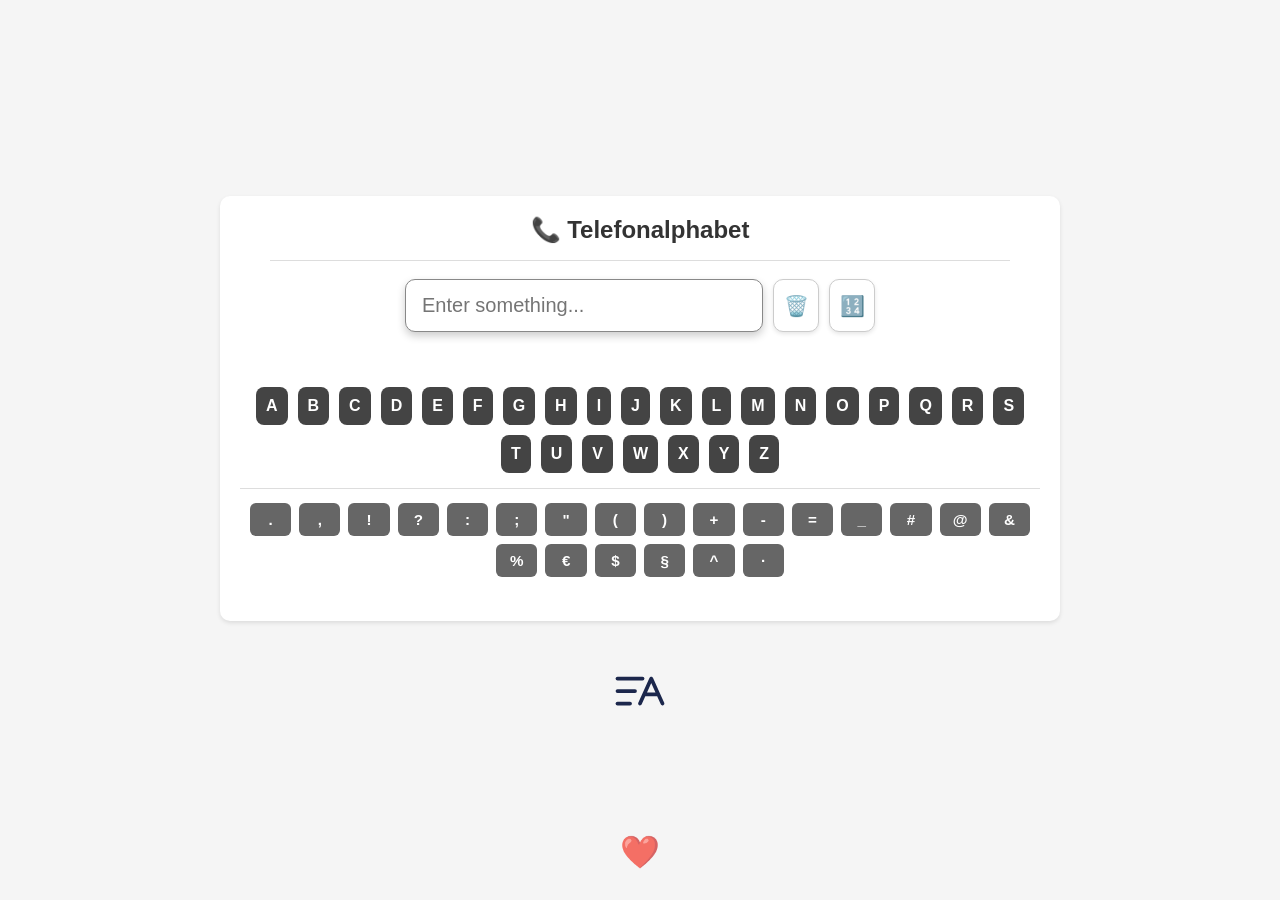
<file: index.html>
<!DOCTYPE html>
<html lang="de">
<head>
    <meta charset="UTF-8">
    <meta name="viewport" content="width=device-width, initial-scale=1.0, viewport-fit=cover">
    <meta http-equiv="Content-Security-Policy"
          content="default-src 'self'; script-src 'self'; style-src 'self' https://fonts.googleapis.com; font-src https://fonts.gstatic.com; img-src 'self' data:; connect-src 'none'; frame-src 'none'; object-src 'none'; base-uri 'self';">
    <meta name="referrer" content="strict-origin-when-cross-origin">
    <title>Phonetic alphabet</title>
    <link rel="icon" type="image/svg+xml" href="[data-uri]">
    <link rel="apple-touch-icon" sizes="180x180" href="apple-touch-icon.png">
    <link rel="preconnect" href="https://fonts.googleapis.com">
    <link rel="preconnect" href="https://fonts.gstatic.com" crossorigin>
    <link rel="stylesheet" href="https://fonts.googleapis.com/css2?family=Roboto:wght@400;700&display=swap">
    <link rel="stylesheet" href="styles.css">
</head>
<body>
    <div class="container">
        <h1 class="page-title">📞 Telefonalphabet</h1>
        <hr class="page-title-divider">
        <div class="input-row">
            <div class="input-container">
                <input type="text" id="inputField" placeholder="Enter something..."
                       maxlength="30" inputmode="text"
                       autocomplete="off" autocorrect="off" autocapitalize="off" spellcheck="false" />
            </div>
            <button id="clearInput" class="clear-btn" title="Eingabe löschen" aria-label="Eingabe löschen">🗑️</button>
            <button id="openCounter" class="counter-btn" title="Zeichenzähler öffnen" aria-label="Zeichenzähler öffnen">🔢</button>
        </div>
        <p id="limitMsg" class="limit-msg">Maximum 30 characters reached</p>
        <div class="alphabet" id="alphabet"></div>
        <div class="info" id="info"></div>
    </div>
    <button id="showAlphabet">
        <svg class="icon" viewBox="0 0 24 24" fill="none" xmlns="http://www.w3.org/2000/svg" aria-label="Alphabet anzeigen">
            <path d="M13 7L3 7" stroke="#1C274C" stroke-width="1.5" stroke-linecap="round"/>
            <path d="M10 12H3" stroke="#1C274C" stroke-width="1.5" stroke-linecap="round"/>
            <path d="M8 17H3" stroke="#1C274C" stroke-width="1.5" stroke-linecap="round"/>
            <path d="M11.3161 16.6922C11.1461 17.07 11.3145 17.514 11.6922 17.6839C12.07 17.8539 12.514 17.6855 12.6839 17.3078L11.3161 16.6922ZM16.5 7L17.1839 6.69223C17.0628 6.42309 16.7951 6.25 16.5 6.25C16.2049 6.25 15.9372 6.42309 15.8161 6.69223L16.5 7ZM20.3161 17.3078C20.486 17.6855 20.93 17.8539 21.3078 17.6839C21.6855 17.514 21.8539 17.07 21.6839 16.6922L20.3161 17.3078ZM19.3636 13.3636L20.0476 13.0559L19.3636 13.3636ZM13.6364 12.6136C13.2222 12.6136 12.8864 12.9494 12.8864 13.3636C12.8864 13.7779 13.2222 14.1136 13.6364 14.1136V12.6136ZM12.6839 17.3078L17.1839 7.30777L15.8161 6.69223L11.3161 16.6922L12.6839 17.3078ZM21.6839 16.6922L20.0476 13.0559L18.6797 13.6714L20.3161 17.3078L21.6839 16.6922ZM20.0476 13.0559L17.1839 6.69223L15.8161 7.30777L18.6797 13.6714L20.0476 13.0559ZM19.3636 12.6136H13.6364V14.1136H19.3636V12.6136Z" fill="#1C274C"/>
        </svg>
    </button>
    <div id="alphabetPopup" class="popup">
        <div class="popup-content">
            <span class="close">&times;</span>
            <div class="popup-columns">
                <div>
                    <svg class="flag" viewBox="0 0 36 36" xmlns="http://www.w3.org/2000/svg" aria-label="Deutsches Telefonalphabet" role="img" preserveAspectRatio="xMidYMid meet">
                        <path fill="#FFCD05" d="M0 27a4 4 0 0 0 4 4h28a4 4 0 0 0 4-4v-4H0v4z"/>
                        <path fill="#ED1F24" d="M0 14h36v9H0z"/>
                        <path fill="#141414" d="M32 5H4a4 4 0 0 0-4 4v5h36V9a4 4 0 0 0-4-4z"/>
                    </svg>
                    <div id="germanAlphabet" class="popup-alphabet"></div>
                </div>
                <div>
                    <svg class="flag" viewBox="0 0 512 512" xmlns="http://www.w3.org/2000/svg" xmlns:xlink="http://www.w3.org/1999/xlink" aria-label="NATO Phonetic Alphabet" role="img" xml:space="preserve">
                        <path fill="#41479B" d="M473.655,423.724H38.345C17.167,423.724,0,406.557,0,385.379V126.621c0-21.177,17.167-38.345,38.345-38.345h435.31c21.177,0,38.345,17.167,38.345,38.345V385.38C512,406.557,494.833,423.724,473.655,423.724z"/>
                        <g fill="#F5F5F5">
                            <path d="M353.582,253.845l-25.316-5.626c-3.636-33.916-30.566-60.832-64.481-64.471l-5.629-25.33c-0.448-2.017-3.862-2.017-4.31,0l-5.615,25.27c-33.93,3.629-60.855,30.604-64.493,64.531l-25.319,5.626c-1.01,0.224-1.729,1.121-1.729,2.155s0.719,1.931,1.728,2.155l25.319,5.626c3.637,33.921,30.563,60.865,64.486,64.499l5.622,25.301c0.225,1.01,1.122,1.729,2.156,1.729s1.931-0.719,2.155-1.728l5.631-25.34c33.912-3.639,60.842-30.547,64.479-64.46l25.318-5.626c1.009-0.225,1.728-1.121,1.728-2.156S354.591,254.069,353.582,253.845z M323.797,247.225l-48.291-10.731L264.78,188.23C295.482,192.191,319.841,216.522,323.797,247.225z M247.222,188.222l-10.728,48.274l-48.276,10.728C192.178,216.522,216.521,192.181,247.222,188.222z M237.642,240.762L252.879,256h-83.81L237.642,240.762z M188.22,264.778l48.276,10.728l10.73,48.286C216.521,319.835,192.178,295.48,188.22,264.778z M256,342.931l-15.238-68.574L256,259.121V342.931z M256,252.879v-83.81l15.238,68.574L256,252.879z M264.788,323.733l10.717-48.228l48.29-10.731C319.84,295.471,295.484,319.767,264.788,323.733z M274.358,271.238L259.121,256h83.81L274.358,271.238z"/>
                            <path d="M141.241,258.207H17.655c-1.219,0-2.207-0.988-2.207-2.207s0.988-2.207,2.207-2.207h123.586c1.219,0,2.207,0.988,2.207,2.207S142.461,258.207,141.241,258.207z"/>
                            <path d="M494.345,258.207H370.759c-1.219,0-2.207-0.988-2.207-2.207s0.988-2.207,2.207-2.207h123.586c1.219,0,2.207,0.988,2.207,2.207S495.564,258.207,494.345,258.207z"/>
                            <path d="M256,143.448c-1.219,0-2.207-0.988-2.207-2.207v-35.31c0-1.219,0.988-2.207,2.207-2.207s2.207,0.988,2.207,2.207v35.31C258.207,142.461,257.219,143.448,256,143.448z"/>
                            <path d="M256,408.276c-1.219,0-2.207-0.988-2.207-2.207v-35.31c0-1.219,0.988-2.207,2.207-2.207s2.207,0.988,2.207,2.207v35.31C258.207,407.288,257.219,408.276,256,408.276z"/>
                        </g>
                    </svg>
                    <div id="natoAlphabet" class="popup-alphabet"></div>
                </div>
            </div>
        </div>
    </div>

    <div id="counterPopup" class="popup counter-popup" aria-hidden="true" role="dialog" aria-labelledby="counterTitle">
        <div class="popup-content counter-popup-content">
            <div class="counter-header">
                <h2 id="counterTitle" class="counter-title">Zeichenzähler</h2>
                <button type="button" class="counter-close" aria-label="Schließen" title="Schließen">&times;</button>
            </div>
            <textarea id="counterText" class="counter-textarea"
                      placeholder="Text eingeben oder einfügen..."
                      autocomplete="off" autocorrect="off" autocapitalize="off" spellcheck="false"></textarea>
            <div class="counter-footer">
                <div class="counter-count">Zeichen: <span id="counterValue">0</span></div>
                <div class="counter-max" id="counterMax">Max 20.000 Zeichen</div>
            </div>
        </div>
    </div>

    <div class="credit">
        <span class="credit-before">made with&nbsp;&nbsp;&nbsp;&nbsp;</span><span class="credit-heart">❤️</span><span class="credit-after">&nbsp;&nbsp;&nbsp;&nbsp;by <a href="https://www.eliasslt.de" target="_blank" rel="noopener noreferrer">elias</a></span>
    </div>
    <script src="script.js"></script>
</body>
</html>
</file>
<file: styles.css>
body {
    font-family: 'Roboto', Arial, sans-serif;
    background-color: #f5f5f5;
    color: #333;
    margin: 0;
    padding: 0;
    display: flex;
    flex-direction: column;
    align-items: center;
    justify-content: center;
    min-height: 100vh;
    text-align: center;
    transition: background-color 0.3s, color 0.3s;
    user-select: none;
}

.container {
    display: flex;
    flex-direction: column;
    align-items: center;
    width: 80%;
    max-width: 800px;
    margin: 20px;
    padding: 20px;
    background-color: white;
    border-radius: 10px;
    box-shadow: 0 2px 4px rgba(0, 0, 0, 0.1);
}

.page-title {
    font-size: 1.5rem;
    font-weight: 700;
    margin: 0 0 0 0;
    color: #333;
    text-align: center;
}

.page-title-divider {
    width: calc(100% - 60px);
    border: none;
    border-top: 1px solid #ddd;
    margin: 16px 0 18px 0;
}

.input-row {
    display: flex;
    align-items: center;
    gap: 10px;
    width: 100%;
    max-width: 470px;
    margin-bottom: 0;
}

.input-container {
    position: relative;
    flex: 1;
    min-width: 0;
}

.input-row,
.input-container {
    -webkit-user-select: auto;
    user-select: auto;
}

#inputField {
    padding: 14px 16px;
    width: 100%;
    font-size: 20px;
    border-radius: 10px;
    border: 1px solid #ccc;
    box-shadow: 0 2px 4px rgba(0, 0, 0, 0.1);
    box-sizing: border-box;
    transition: border-color 0.3s, box-shadow 0.3s;
    -webkit-user-select: text;
    user-select: text;
    touch-action: manipulation;
}

#inputField:focus {
    outline: none;
    border-color: #888;
    box-shadow: 0 4px 8px rgba(0, 0, 0, 0.2);
}

.clear-btn {
    flex-shrink: 0;
    align-self: stretch;
    display: flex;
    align-items: center;
    justify-content: center;
    width: 46px;
    font-size: 20px;
    background: white;
    border: 1px solid #ccc;
    border-radius: 10px;
    box-shadow: 0 2px 4px rgba(0, 0, 0, 0.1);
    cursor: pointer;
    transition: background-color 0.2s, box-shadow 0.2s;
    user-select: none;
}

.clear-btn:hover {
    background-color: #f5f5f5;
    color: #c0392b;
    box-shadow: 0 4px 8px rgba(0, 0, 0, 0.15);
}

.clear-btn:active {
    background-color: #ececec;
    box-shadow: 0 1px 3px rgba(0, 0, 0, 0.1);
}

.clear-btn:focus-visible {
    outline: 2px solid #888;
    outline-offset: 2px;
}

.counter-btn {
    flex-shrink: 0;
    align-self: stretch;
    display: flex;
    align-items: center;
    justify-content: center;
    width: 46px;
    font-size: 20px;
    background: white;
    border: 1px solid #ccc;
    border-radius: 10px;
    box-shadow: 0 2px 4px rgba(0, 0, 0, 0.1);
    cursor: pointer;
    transition: background-color 0.2s, box-shadow 0.2s;
    user-select: none;
}

.counter-btn:hover {
    background-color: #f5f5f5;
    box-shadow: 0 4px 8px rgba(0, 0, 0, 0.15);
}

.counter-btn:active {
    background-color: #ececec;
    box-shadow: 0 1px 3px rgba(0, 0, 0, 0.1);
}

.counter-btn:focus-visible {
    outline: 2px solid #888;
    outline-offset: 2px;
}

.alphabet {
    display: flex;
    flex-wrap: wrap;
    justify-content: center;
}

.alphabet div {
    margin: 5px;
    padding: 10px;
    background-color: #444;
    color: white;
    font-weight: bold;
    cursor: pointer;
    border-radius: 8px;
    transition: background-color 0.3s;
    user-select: none;
}

.alphabet div:hover {
    background-color: #666;
}

.special-chars {
    display: flex;
    flex-wrap: wrap;
    justify-content: center;
    margin-top: 10px;
    padding-top: 10px;
    border-top: 1px solid #ddd;
}

.special-chars div {
    margin: 4px;
    padding: 8px 10px;
    background-color: #666;
    color: white;
    font-weight: bold;
    font-size: 0.95em;
    cursor: pointer;
    border-radius: 6px;
    transition: background-color 0.3s;
    user-select: none;
    min-width: 1.4em;
    text-align: center;
}

.special-chars div:hover {
    background-color: #888;
}

.limit-msg {
    margin: 18px 0;
    font-size: 0.78em;
    color: #c0392b;
    opacity: 0;
    transform: translateY(-4px);
    transition: opacity 0.25s ease, transform 0.25s ease;
    pointer-events: none;
    user-select: none;
    text-align: center;
}

.limit-msg.show {
    opacity: 1;
    transform: translateY(0);
    animation: shake 0.3s ease;
}

@keyframes shake {
    0%   { transform: translateX(0); }
    25%  { transform: translateX(-5px); }
    50%  { transform: translateX(5px); }
    75%  { transform: translateX(-3px); }
    100% { transform: translateX(0); }
}

.info {
    margin-top: 20px;
    font-size: 1.2em;
    opacity: 0;
    transition: opacity 0.3s;
    width: 100%;
    word-break: break-word;
    overflow-wrap: break-word;
    user-select: text;
}

.info.show {
    opacity: 1;
}

.info p {
    margin: 4px 0;
}

#showAlphabet {
    margin-top: 20px;
    padding: 0;
    background: transparent;
    border: none;
    cursor: pointer;
}

#showAlphabet .icon {
    width: 60px;
    height: 60px;
    transition: transform 0.3s ease;
    user-select: none;
}

#showAlphabet:hover .icon {
    transform: scale(1.2);
}

#showAlphabet:focus-visible {
    outline: 2px solid #888;
    outline-offset: 4px;
    border-radius: 4px;
}

.popup {
    position: fixed;
    z-index: 100;
    inset: 0;
    background-color: rgba(0, 0, 0, 0.5);
    opacity: 0;
    visibility: hidden;
    transition: opacity 0.4s ease, visibility 0.4s ease;
    display: flex;
    align-items: center;
    justify-content: center;
}

.popup.open {
    opacity: 1;
    visibility: visible;
}

.popup-content {
    background-color: white;
    margin: 0;
    padding: 20px;
    border: 1px solid #888;
    width: 80%;
    max-width: 600px;
    box-shadow: 0 5px 15px rgba(0, 0, 0, 0.3);
    border-radius: 10px;
    max-height: 80vh;
    overflow-y: auto;
    transform: scale(0.9);
    transition: transform 0.4s ease;
}

.popup.open .popup-content {
    transform: scale(1);
}

.popup-content::-webkit-scrollbar             { width: 8px; }
.popup-content::-webkit-scrollbar-track       { background: #f1f1f1; border-radius: 10px; }
.popup-content::-webkit-scrollbar-thumb       { background-color: #c1c1c1; border-radius: 10px; border: 2px solid #f1f1f1; }
.popup-content::-webkit-scrollbar-thumb:hover  { background-color: #a8a8a8; }
.popup-content::-webkit-scrollbar-thumb:active { background-color: #888; }

.close {
    color: #aaa;
    float: right;
    font-size: 28px;
    font-weight: bold;
    line-height: 1;
    cursor: pointer;
    user-select: none;
}

.close:hover,
.close:focus {
    color: #333;
}

.popup-columns {
    display: flex;
    justify-content: space-around;
    align-items: flex-start;
    text-align: center;
}

.counter-popup-content {
    display: flex;
    flex-direction: column;
    width: 90%;
    max-width: 720px;
    height: 80vh;
    max-height: 80vh;
    padding: 0;
    overflow: hidden;
}

.counter-header {
    display: flex;
    align-items: center;
    justify-content: space-between;
    gap: 12px;
    padding: 16px 20px 12px 20px;
    border-bottom: 1px solid #eee;
    flex-shrink: 0;
}

.counter-title {
    margin: 0;
    font-size: 1.15rem;
    font-weight: 700;
    color: #333;
}

.counter-close {
    background: transparent;
    border: none;
    color: #aaa;
    font-size: 28px;
    font-weight: bold;
    line-height: 1;
    cursor: pointer;
    padding: 0 4px;
    user-select: none;
    transition: color 0.2s;
}

.counter-close:hover,
.counter-close:focus {
    color: #333;
}

.counter-close:focus-visible {
    outline: 2px solid #888;
    outline-offset: 2px;
    border-radius: 4px;
}

.counter-textarea {
    flex: 1 1 auto;
    width: 100%;
    min-height: 0;
    padding: 16px 20px;
    border: none;
    outline: none;
    resize: none;
    font-family: 'Roboto', Arial, sans-serif;
    font-size: 1rem;
    line-height: 1.5;
    color: #333;
    background: white;
    box-sizing: border-box;
    overflow-y: auto;
    -webkit-user-select: text;
    user-select: text;
}

.counter-textarea::-webkit-scrollbar             { width: 8px; }
.counter-textarea::-webkit-scrollbar-track       { background: #f1f1f1; }
.counter-textarea::-webkit-scrollbar-thumb       { background-color: #c1c1c1; border-radius: 10px; border: 2px solid #f1f1f1; }
.counter-textarea::-webkit-scrollbar-thumb:hover  { background-color: #a8a8a8; }
.counter-textarea::-webkit-scrollbar-thumb:active { background-color: #888; }

.counter-footer {
    flex-shrink: 0;
    padding: 12px 20px 14px 20px;
    border-top: 1px solid #eee;
    background: #fafafa;
    text-align: center;
    border-bottom-left-radius: 10px;
    border-bottom-right-radius: 10px;
}

.counter-count {
    font-size: 1rem;
    font-weight: 600;
    color: #333;
}

.counter-count #counterValue {
    font-variant-numeric: tabular-nums;
}

.counter-max {
    margin-top: 2px;
    font-size: 0.78em;
    font-weight: 400;
    color: #333;
    opacity: 0.45;
    transition: color 0.2s ease, opacity 0.2s ease;
}

.counter-max.shake {
    color: #c0392b;
    opacity: 1;
    animation: shake 0.3s ease;
}

.counter-footer.limit-reached .counter-count {
    color: #c0392b;
}

.popup-alphabet {
    display: flex;
    flex-direction: column;
    align-items: center;
}

.popup-alphabet div {
    margin: 2px 0;
}

.popup-alphabet .letter {
    font-weight: bold;
}

.flag {
    width: 100px;
    height: auto;
    margin-bottom: 10px;
}

.credit {
    position: fixed;
    bottom: max(15px, env(safe-area-inset-bottom, 15px));
    left: 50%;
    transform: translateX(-50%);
    width: fit-content;
    white-space: nowrap;
    padding: 14px 40px;
    font-size: 14px;
    opacity: 0.75;
    user-select: none;
    transition: opacity 0.3s;
}

.credit-heart {
    display: inline-block;
    color: #e05555;
    font-size: 32px;
    vertical-align: middle;
    transition: transform 0.35s cubic-bezier(0.25, 0.1, 0.25, 1);
    transform: translateZ(0) scale(1);
    will-change: transform;
    cursor: default;
}

@keyframes heartbeat {
    0%   { transform: translateZ(0) scale(1);    }
    20%  { transform: translateZ(0) scale(1.3);  }
    40%  { transform: translateZ(0) scale(1.15); }
    60%  { transform: translateZ(0) scale(1.4);  }
    80%  { transform: translateZ(0) scale(1.25); }
    100% { transform: translateZ(0) scale(1.4);  }
}

.credit-before,
.credit-after {
    display: inline-block;
    overflow: hidden;
    width: 0;
    opacity: 0;
    white-space: nowrap;
    vertical-align: middle;
    transition: width 0.5s cubic-bezier(0.25, 0.1, 0.25, 1),
                opacity 0.4s ease;
    will-change: width, opacity;
}

.credit-before {
    text-align: right;
}

.credit-after {
    text-align: left;
}

@media (hover: hover) {
    .credit:hover {
        opacity: 1;
    }

    .credit:hover .credit-heart {
        transform: translateZ(0) scale(1.4);
    }

    .credit:hover .credit-before,
    .credit:hover .credit-after {
        width: 110px;
        opacity: 1;
    }
}

.credit-heart.beating {
    animation: heartbeat 1.1s cubic-bezier(0.4, 0, 0.6, 1);
    transition: none;
}

.credit.expanded {
    opacity: 1;
}

.credit.expanded .credit-heart {
    transform: translateZ(0) scale(1.4);
}

.credit.expanded .credit-before,
.credit.expanded .credit-after {
    width: 110px;
    opacity: 1;
}

.credit-after a {
    color: #e8843a;
    font-weight: bold;
    text-decoration: none;
    transition: color 0.2s;
}

.credit-after a:hover {
    color: #d4651a;
    text-decoration: underline;
}

@media (max-width: 900px) {
    .container {
        width: 92%;
        margin: 16px auto;
    }
}

@media (max-width: 480px) {
    html {
        overscroll-behavior: none;
    }

    body {
        overscroll-behavior: none;
        height: 100dvh;
        min-height: unset;
        justify-content: center;
        padding-top:    max(16px, env(safe-area-inset-top,    16px));
        padding-bottom: max(70px, calc(50px + env(safe-area-inset-bottom, 0px)));
        padding-left:   env(safe-area-inset-left,  0px);
        padding-right:  env(safe-area-inset-right, 0px);
    }

    .alphabet,
    .special-chars {
        display: none;
    }

    .container {
        width: 88%;
        max-width: 360px;
        margin: 0 auto;
        padding: 20px 16px;
        border-radius: 14px;
    }

    .input-row {
        max-width: 100%;
    }

    .input-container {
        margin-bottom: 0;
    }

    #inputField {
        font-size: 16px;
        padding: 13px 14px;
        border-radius: 10px;
    }

    .clear-btn {
        width: 42px;
        font-size: 18px;
    }

    .counter-btn {
        width: 42px;
        font-size: 18px;
    }

    .info {
        display: block;
        font-size: 1em;
        margin-top: 14px;
        max-height: 18vh;
        overflow-y: auto;
    }

    #showAlphabet {
        margin-top: 20px;
    }

    #showAlphabet .icon {
        width: 52px;
        height: 52px;
    }

    .popup-content {
        width: 92%;
        margin: 0;
        padding: 14px 12px;
        max-height: 88vh;
        box-sizing: border-box;
    }

    .counter-popup-content {
        width: 94%;
        height: 86vh;
        max-height: 86vh;
        padding: 0;
    }

    .counter-header {
        padding: 12px 14px 10px 14px;
    }

    .counter-title {
        font-size: 1.05rem;
    }

    .counter-textarea {
        padding: 12px 14px;
        font-size: 16px;
        line-height: 1.45;
    }

    .counter-footer {
        padding: 12px 14px;
        font-size: 0.95rem;
    }

    .popup-columns {
        gap: 8px;
    }

    .flag {
        width: 58px;
    }

    .popup-alphabet {
        font-size: 0.82em;
    }

    .popup-alphabet div {
        margin: 1px 0;
    }

    .credit {
        bottom: max(28px, env(safe-area-inset-bottom, 28px));
        font-size: 13px;
        padding: 12px 28px;
    }

    .credit-heart {
        cursor: pointer;
        font-size: 36px;
    }
}

.back-home-container {
    position: fixed;
    bottom: 20px;
    width: 100%;
    text-align: center;
    user-select: none;
}

.back-home {
    font-size: 24px;
    color: #000;
    text-decoration: none;
    display: inline-block;
    transition: transform 0.3s ease;
}

.back-home:hover {
    transform: scale(1.2);
}
</file>
